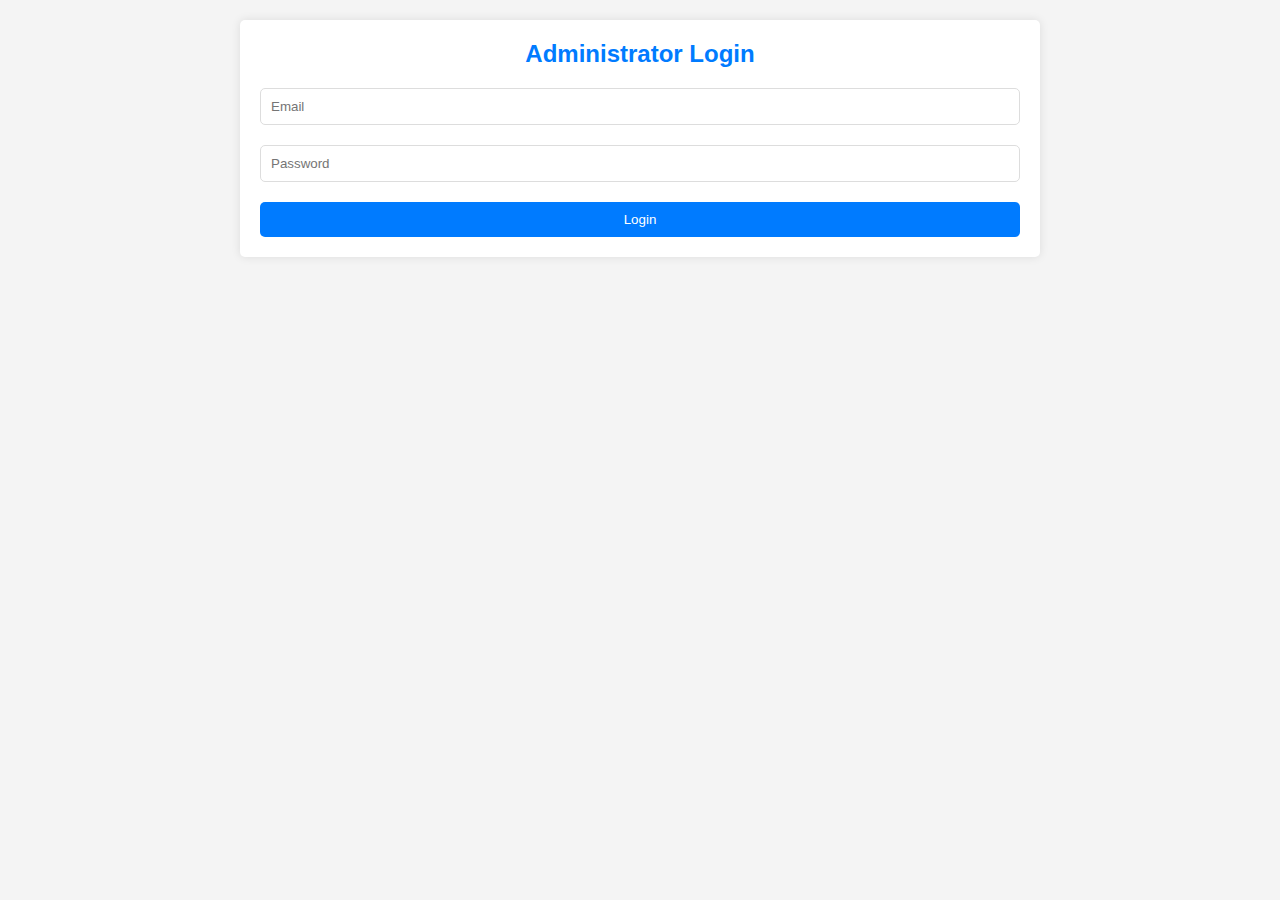
<file: admin_login.html>
<!DOCTYPE html>
<html lang="en">
<head>
    <meta charset="UTF-8">
    <meta name="viewport" content="width=device-width, initial-scale=1.0">
    <title>Administrator Login</title>
    <link rel="stylesheet" href="styles.css">
</head>
<body>
    <div class="container">
        <h2>Administrator Login</h2>
        <form action="admin_login.php" method="post">
            <div class="form-group">
                <input type="email" name="email" placeholder="Email" required>
            </div>
            <div class="form-group">
                <input type="password" name="password" placeholder="Password" required>
            </div>
            <button type="submit" class="btn">Login</button>
        </form>
    </div>
</body>
</html>
</file>
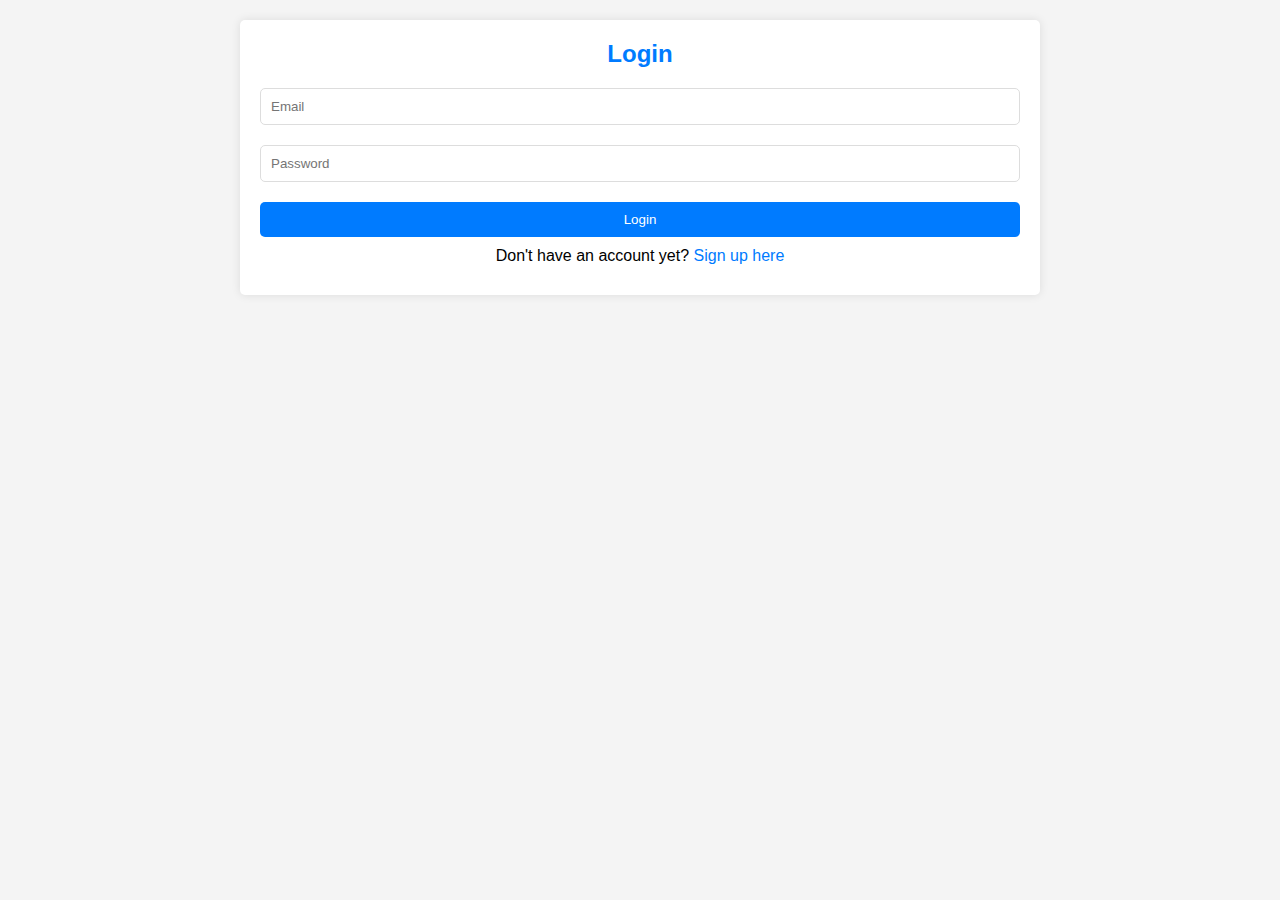
<file: login.html>
<!DOCTYPE html>
<html lang="en">
<head>
    <meta charset="UTF-8">
    <meta name="viewport" content="width=device-width, initial-scale=1.0">
    <title>User Login</title>
    <link rel="stylesheet" href="styles.css">
</head>
<body>
    <div class="container">
        <h2>Login</h2>
        <form action="login.php" method="POST">
            <div class="form-group">
                <input type="email" id="email" name="email" placeholder="Email" required>
            </div>
            <div class="form-group">
                <input type="password" id="password" name="password" placeholder="Password" required>
            </div>
            <button type="submit" class="btn">Login</button>
        </form>
        <p>Don't have an account yet? <a href="signup.html">Sign up here</a></p>
    </div>
</body>
</html>
</file>
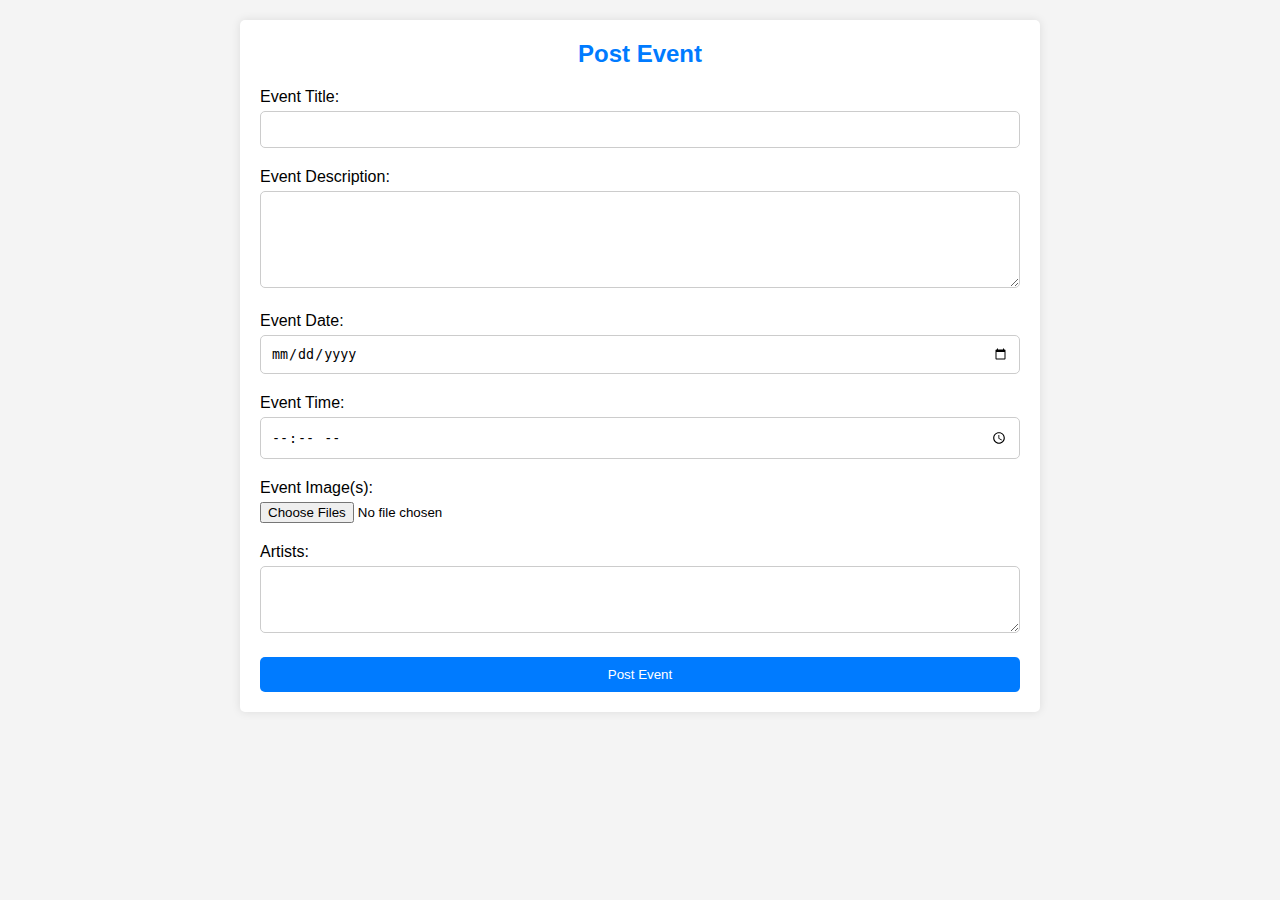
<file: post_event.html>
<!DOCTYPE html>
<html lang="en">
<head>
    <meta charset="UTF-8">
    <meta name="viewport" content="width=device-width, initial-scale=1.0">
    <title>Post Event</title>
    <link rel="stylesheet" href="styles.css">
</head>
<body>
    <div class="container">
        <h2>Post Event</h2>
        <form action="post_event.php" method="post" enctype="multipart/form-data">
            <div class="form-group">
                <label for="event_title">Event Title:</label>
                <input type="text" id="event_title" name="event_title" required>
            </div>
            <div class="form-group">
                <label for="event_description">Event Description:</label>
                <textarea id="event_description" name="event_description" rows="5" required></textarea>
            </div>
            <div class="form-group">
                <label for="event_date">Event Date:</label>
                <input type="date" id="event_date" name="event_date" required>
            </div>
            <div class="form-group">
                <label for="event_time">Event Time:</label>
                <input type="time" id="event_time" name="event_time" required>
            </div>
            <div class="form-group">
                <label for="event_image">Event Image(s):</label>
                <input type="file" id="event_image" name="event_image[]" multiple accept="image/*">
                <div id="image-preview"></div>
            </div>
            <div class="form-group">
                <label for="artists">Artists:</label>
                <textarea id="artists" name="artists" rows="3"></textarea>
            </div>
            <button type="submit" class="btn">Post Event</button>
        </form>
    </div>

    <script>
        document.getElementById('event_image').addEventListener('change', function(e) {
            const preview = document.getElementById('image-preview');
            preview.innerHTML = '';
            const files = e.target.files;
            for (let i = 0; i < files.length; i++) {
                const file = files[i];
                const reader = new FileReader();
                reader.onload = function(e) {
                    const img = document.createElement('img');
                    img.src = e.target.result;
                    img.style.maxWidth = '200px';
                    img.style.marginRight = '10px';
                    preview.appendChild(img);
                }
                reader.readAsDataURL(file);
            }
        });
    </script>
</body>
</html>
</file>
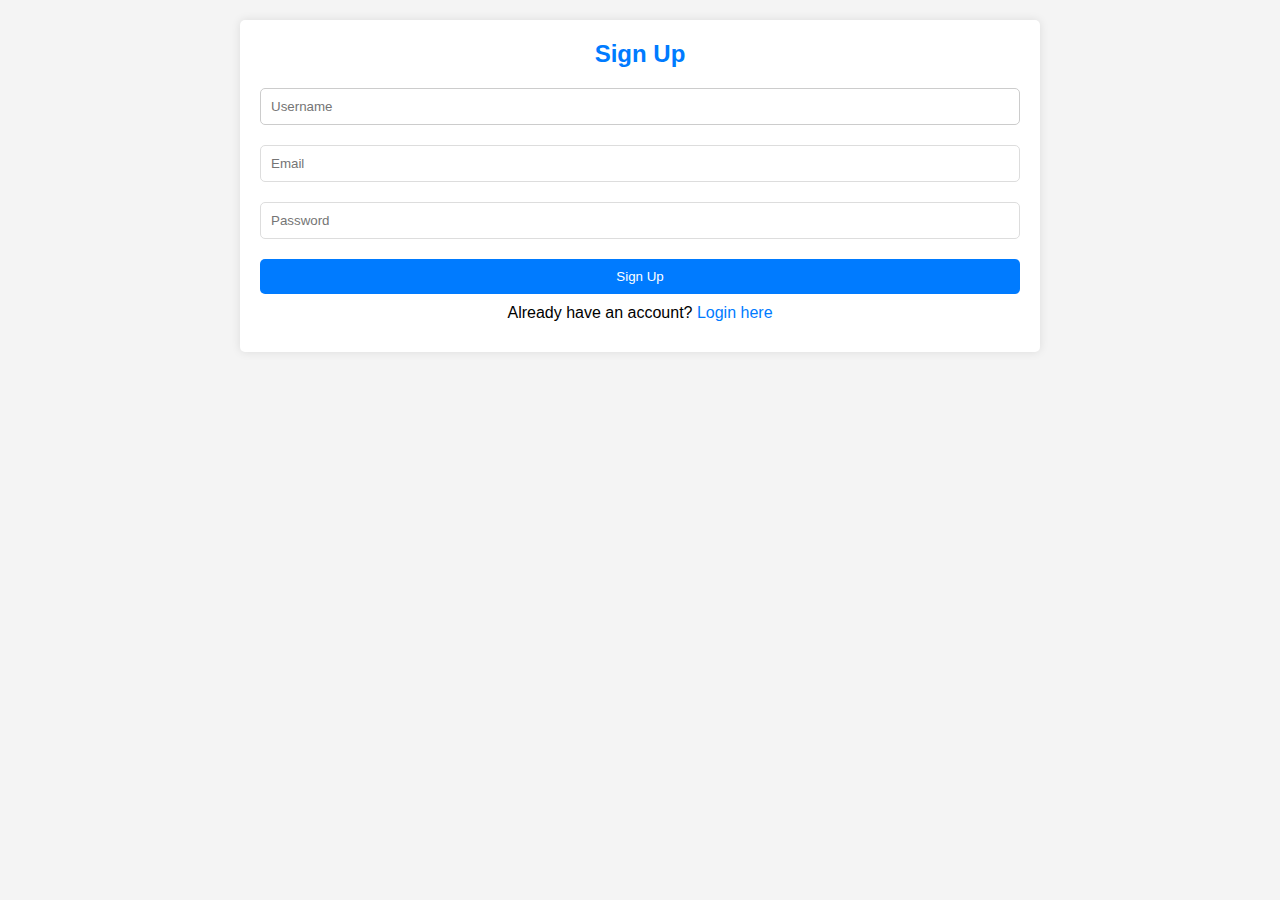
<file: signup.html>
<!DOCTYPE html>
<html lang="en">
<head>
    <meta charset="UTF-8">
    <meta name="viewport" content="width=device-width, initial-scale=1.0">
    <title>User Registration</title>
    <link rel="stylesheet" href="styles.css">
</head>
<body>
    <div class="container">
        <h2>Sign Up</h2>
        <form action="register.php" method="POST">
            <div class="form-group">
                <input type="text" id="username" name="username" placeholder="Username" required>
            </div>
            <div class="form-group">
                <input type="email" id="email" name="email" placeholder="Email" required>
            </div>
            <div class="form-group">
                <input type="password" id="password" name="password" placeholder="Password" required>
            </div>
            <button type="submit" class="btn">Sign Up</button>
        </form>
        <p>Already have an account? <a href="login.html">Login here</a></p>
    </div>
</body>
</html>
</file>
<file: styles.css>
/* Reset default browser styles */
* {
    margin: 0;
    padding: 0;
    box-sizing: border-box;
}

body {
    font-family: Arial, sans-serif;
    background-color: #f9f9f9;
}

.container {
    max-width: 400px;
    margin: 50px auto;
    padding: 20px;
    background-color: #fff;
    border-radius: 5px;
    box-shadow: 0 0 10px rgba(0, 0, 0, 0.1);
}

h2 {
    margin-bottom: 20px;
    text-align: center;
}

form {
    display: flex;
    flex-direction: column;
}

.form-group {
    margin-bottom: 20px;
}

input[type="text"],
input[type="email"],
input[type="password"] {
    width: 100%;
    padding: 10px;
    border: 1px solid #ddd;
    border-radius: 5px;
}

.btn {
    width: 100%;
    padding: 10px;
    background-color: #007bff;
    color: #fff;
    border: none;
    border-radius: 5px;
    cursor: pointer;
    transition: background-color 0.3s;
}

.btn:hover {
    background-color: #0056b3;
}

p {
    text-align: center;
    margin-top: 20px;
}

p a {
    color: #007bff;
    text-decoration: none;
}

p a:hover {
    text-decoration: underline;
}

header {
    background-color: #333;
    color: #fff;
    padding: 20px 0;
}

header h2 {
    margin: 0;
    text-align: center;
}

nav ul {
    list-style: none;
    text-align: center;
}

nav ul li {
    display: inline;
    margin-right: 20px;
}

nav ul li a {
    color: #fff;
    text-decoration: none;
}

/* styles.css */

body {
    font-family: Arial, sans-serif;
    background-color: #f4f4f4;
    margin: 0;
    padding: 0;
}

.container {
    max-width: 800px;
    margin: 20px auto;
    padding: 20px;
    background-color: #fff;
    border-radius: 5px;
    box-shadow: 0 0 10px rgba(0, 0, 0, 0.1);
}

h2, h3, h4 {
    color: #333;
}

table {
    width: 100%;
    border-collapse: collapse;
    margin-top: 20px;
}

table, th, td {
    border: 1px solid #ddd;
}

th, td {
    padding: 10px;
    text-align: left;
}

th {
    background-color: #f2f2f2;
}

td {
    background-color: #fff;
}

td[contenteditable=true]:hover {
    background-color: #f9f9f9;
    cursor: pointer;
}

/* Add styles for form elements */
.form-group {
    margin-bottom: 20px;
}

label {
    display: block;
    margin-bottom: 5px;
}

input[type="text"],
textarea,
input[type="date"],
input[type="time"] {
    width: 100%;
    padding: 10px;
    border: 1px solid #ccc;
    border-radius: 5px;
}

button.btn {
    background-color: #007bff;
    color: #fff;
    padding: 10px 20px;
    border: none;
    border-radius: 5px;
    cursor: pointer;
}

button.btn:hover {
    background-color: #0056b3;
}

/* Add styles for event display */
.event {
    border: 1px solid #ccc;
    border-radius: 5px;
    padding: 20px;
    margin-bottom: 20px;
}

.event h3 {
    color: #007bff;
}

.event p {
    margin: 10px 0;
}

.event-link {
    display: block; /* Make the anchor element a block-level element */
    text-decoration: none; /* Remove underline */
    color: inherit; /* Inherit text color */
}

/* Add styles for event page */
.container {
    max-width: 800px;
    margin: 20px auto;
    padding: 20px;
    background-color: #fff;
    border-radius: 5px;
    box-shadow: 0 0 10px rgba(0, 0, 0, 0.1);
}

h2 {
    color: #007bff;
}

p {
    margin: 10px 0;
}
/* Add styles for event image */
.event-image {
    max-width: 100%;
    height: auto;
    margin-bottom: 10px;
}

/* Adjust styles for event listing */
.event {
    border: 1px solid #ccc;
    border-radius: 5px;
    padding: 20px;
    margin-bottom: 20px;
}

.event h3 {
    color: #007bff;
    margin-top: 0;
}

.event p {
    margin: 10px 0;
}

.event-link {
    display: block;
    text-decoration: none;
    color: inherit;
}
</file>
